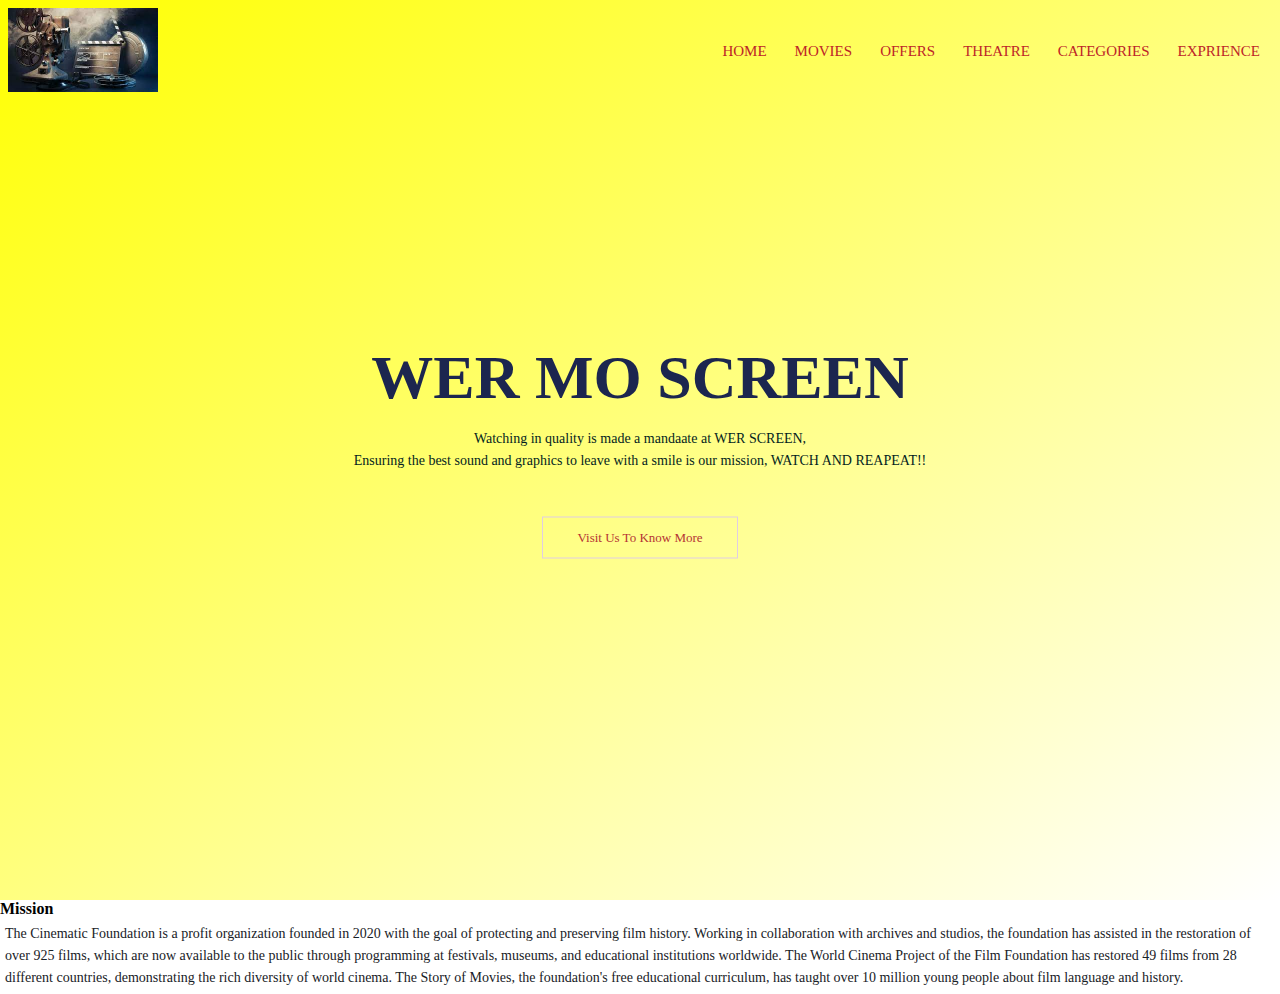
<file: index.html>
<!doctype html>
<html>
<head>
<meta name="viewport" content="with=device-width,initial-scale=1.0">
<meta charset="utf-8">
<title>WER SCENCES </title>
<link href="WERst.css" rel="stylesheet" type="text/css">
<link  rel="stylesheet" href="https://cdnjs.cloudflare.com/ajax/libs/font-awesome/4.7.0/css/font-awesome.min.css">
</head>

<body>
	<section class="header">
		<nav>
			<a href="index M.html"><img src="LOGO.jpg"></a>
			<div class="nav-links" id="nav-Links">
				<div class="nav-links">
			
				
			<ul>
				<li><a href="index.html">HOME</a></li>
				<li><a href="Movie.html">MOVIES</a></li>
				<li><a href="OFFER.HTML">OFFERS</a></li>
				<li><a href="THEATRE.html">THEATRE</a></li>
				<li><a href="Catergories.html">CATEGORIES</a></li>
				<li><a href="exprience.html">EXPRIENCE</a></li>
			</ul>
			</div>
				
				</nav>
			
<div class="text-box">
		<h1>WER MO SCREEN</h1>
			<p>Watching in quality is made a mandaate at WER SCREEN,<br> Ensuring the best sound and graphics to leave with a smile is our mission, WATCH AND REAPEAT!!
		</p>
			<a href="About Us.html" class="wer-btn">Visit Us To Know More</a>
		</div>
		
	</section>
			
	<h4>Mission</h4>
	
	<p> The Cinematic Foundation is a profit organization founded in  2020 with the goal of protecting and preserving film history. Working in collaboration with archives and studios, the foundation has assisted in the restoration of over 925 films, which are now available to the public through programming at festivals, museums, and educational institutions worldwide. The World Cinema Project of the Film Foundation has restored 49 films from 28 different countries, demonstrating the rich diversity of world cinema. The Story of Movies, the foundation's free educational curriculum, has taught over 10 million young people about film language and history. </p>

</secion>


</body>
</html>
</file>
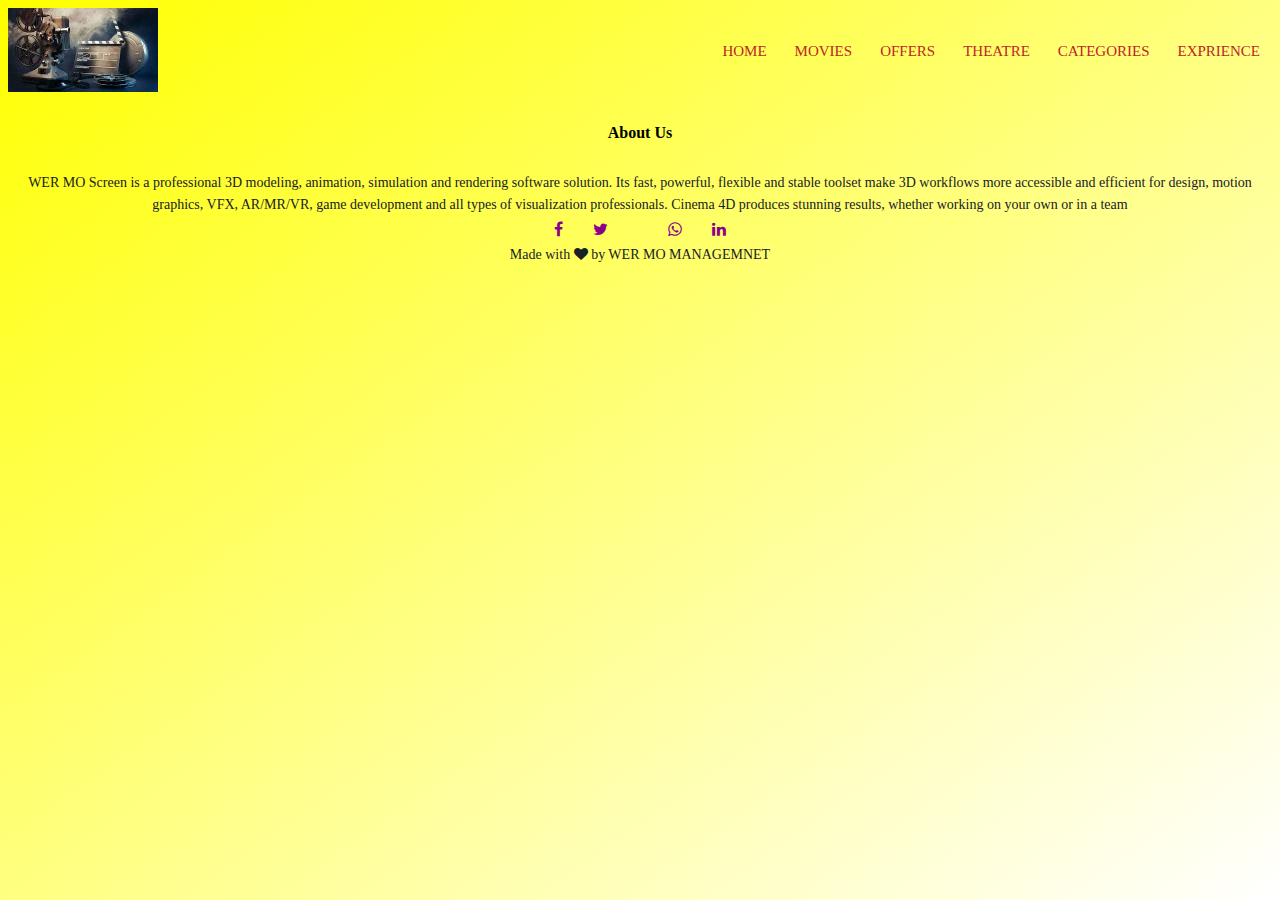
<file: About Us.html>
<!DOCTYPE html>
<html>
<head>

<link href="WERst.css" rel="stylesheet" type="text/css">
<link  rel="stylesheet" href="https://cdnjs.cloudflare.com/ajax/libs/font-awesome/4.7.0/css/font-awesome.min.css">
<meta name="viewport" content="with=device-width,initial-scale=1.0">
<meta charset="utf-8">
</head>
<body>
<section class="header">
		<nav>
			<a href="C:\Users\bida21-117\OneDrive - Botswana Accountancy College\Documents\Desktop\WER MOVIES\Movie.html"><img src="LOGO.jpg"></a>
			<div class="nav-links" id="nav-Links">
				<div class="nav-links">
				<i class="fa fa-facebook"></i>	
			<ul>
				<li><a href="C:\Users\bida21-117\OneDrive - Botswana Accountancy College\Documents\Desktop\WER MOVIES\Movie.html">HOME</a></li>
				<li><a href="Movie.html">MOVIES</a></li>
				<li><a href="OFFER.HTML">OFFERS</a></li>
				<li><a href="THEATRE.html">THEATRE</a></li>
				<li><a href="Catergories.html">CATEGORIES</a></li>
				<li><a href="exprience.html">EXPRIENCE</a></li>
			</ul>
			</div>
				<i class="fa fa-bars" onclick="showMenu()"></i>
				</nav>
<secion class="footer">
	<h4>About Us</h4>
	<p>WER MO Screen is a professional 3D modeling, animation, simulation and rendering software solution. Its fast, powerful, flexible and stable toolset make 3D workflows more accessible and efficient for design, motion graphics, VFX, AR/MR/VR, game development and all types of visualization professionals. Cinema 4D produces stunning results, whether working on your own or in a team</p>
	<div class="icons">
		<i class="fa fa-facebook"></i>
		<i class="fa fa-twitter"></i>
		<i class="fa fa-instragram"></i>
		<i class="fa fa-whatsapp"></i>
		<i class="fa fa-linkedin"></i>
	</div>
	<p> Made with <i class="fa fa-heart" aria-hidden="true"></i> by WER MO MANAGEMNET </p>

</secion>
​

​
</body>
</html>
​
​
</file>
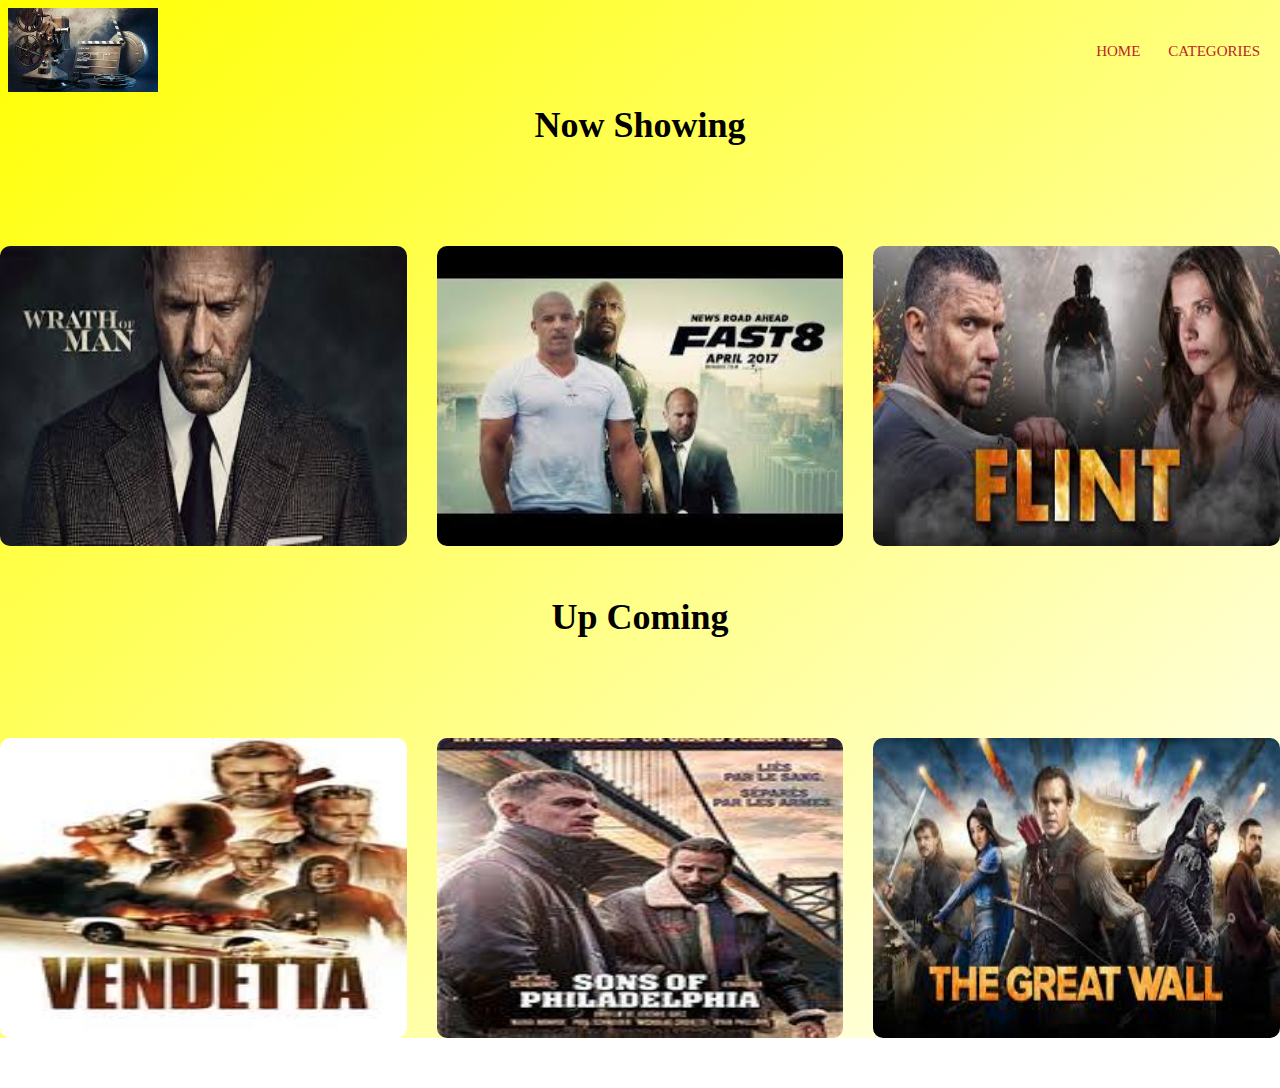
<file: action.html>
<!DOCTYPE html>
<html>
      <head> <meta name="viewport" content="width=device-width, initial-scale=1">
      <meta http-equiv="Content-Type" content="text/html;charset=UTF-8">
      <link href="WERst.css" rel="stylesheet" type="text/css">

      </head>
      <style>
            .container{
 width:100%;
 margin: 100px auto 50px;
 display: grid;
 grid-template-columns: repeat(auto-fit, minmax(250px, 1fr));
 grid-gap: 30px;
}
.container img{
  width: 100%;
  cursor:pointer;
  border-radius: 10px;
  }
h1{
      text-align: center;
}
</style>
<body>
      <section class="header">
		<nav>
			<a href="C:\Users\bida21-117\OneDrive - Botswana Accountancy College\Documents\Desktop\WER MOVIES\index.html"><img src="LOGO.jpg"></a>
			<div class="nav-links" id="nav-links">
	
				<div class="nav-links">
				<i class="fa fa-times"></i>
			<ul>
				<li><a href="C:\Users\bida21-117\OneDrive - Botswana Accountancy College\Documents\Desktop\WER MOVIES\index.html">HOME</a></li>
				<li><a href="Catergories.html">CATEGORIES</a></li>

			</ul>
			</div>
	
				</nav>
                        
                            
   <section class="Second-Slide">
      <h1>Now Showing</h1>
  <div class="container">
<img src="action.1.jpg" width="500" height="300">
<img src="action2.jpg" width="500" height="300">
<img src="action3.jpg" width="500" height="300">

 	
   </div>
   <h1>Up Coming</h1>
   <div class="container">
      <img src="Vendetta.jpg" width="500" height="300">
      <img src="action.png" width="500" height="300">
      <img src="action6.jpg" width="500" height="300">
      
             
         </div>
          
          </section>
</body>
</html>
</file>
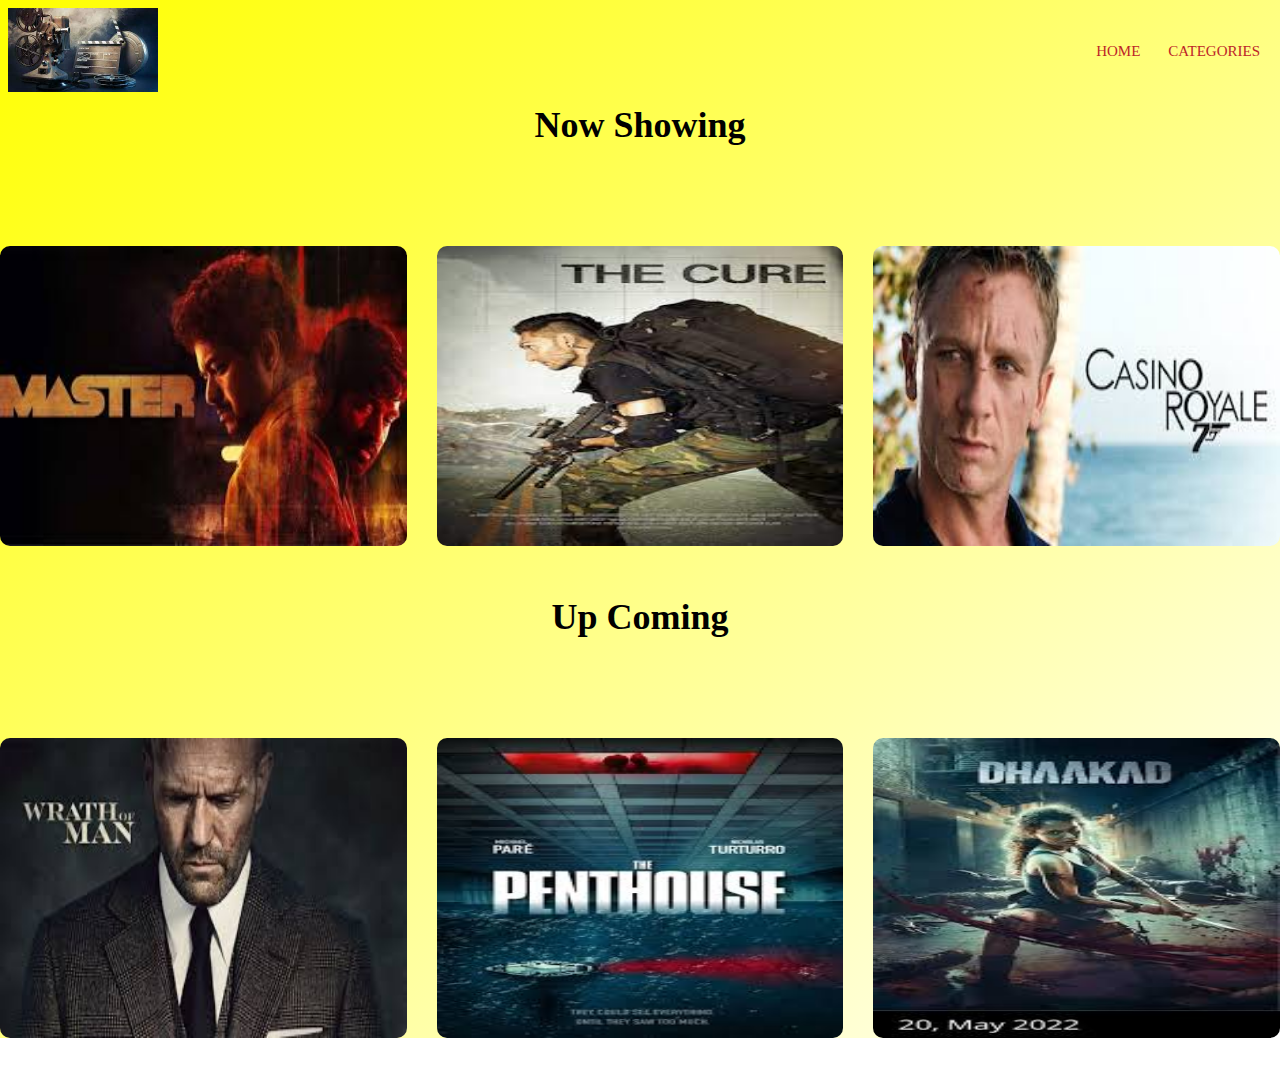
<file: blockblusters.html>
<!DOCTYPE html>
<html>
      <head> <meta name="viewport" content="width=device-width, initial-scale=1">
      <meta http-equiv="Content-Type" content="text/html;charset=UTF-8">
      <link href="WERst.css" rel="stylesheet" type="text/css">

      </head>
      <style>
            .container{
 width:100%;
 margin: 100px auto 50px;
 display: grid;
 grid-template-columns: repeat(auto-fit, minmax(250px, 1fr));
 grid-gap: 30px;
}
.container img{
  width: 100%;
  cursor:pointer;
  border-radius: 10px;
  }
h1{
      text-align: center;
}
</style>
<body>
      <section class="header">
		<nav>
			<a href="C:\Users\bida21-117\OneDrive - Botswana Accountancy College\Documents\Desktop\WER MOVIES\index.html"><img src="LOGO.jpg"></a>
			<div class="nav-links" id="nav-links">
	
				<div class="nav-links">
				<i class="fa fa-times"></i>
			<ul>
				<li><a href="C:\Users\bida21-117\OneDrive - Botswana Accountancy College\Documents\Desktop\WER MOVIES\index.html">HOME</a></li>
				<li><a href="Catergories.html">CATEGORIES</a></li>

			</ul>
			</div>
	
				</nav>
                        
                            
   <section class="Second-Slide">
      <h1>Now Showing</h1>
  <div class="container">
<img src="blo2.png" width="500" height="300">
<img src="slide 3.jpg" width="500" height="300">
<img src="blo3.png" width="500" height="300">

 	
   </div>
   <h1>Up Coming</h1>
   <div class="container">
      <img src="action.1.jpg" width="500" height="300">
      <img src="Penthouse.jpg" width="500" height="300">
      <img src="images.jpg" width="500" height="300">
      
             
         </div>
          
          </section>
</body>
</html>
</file>
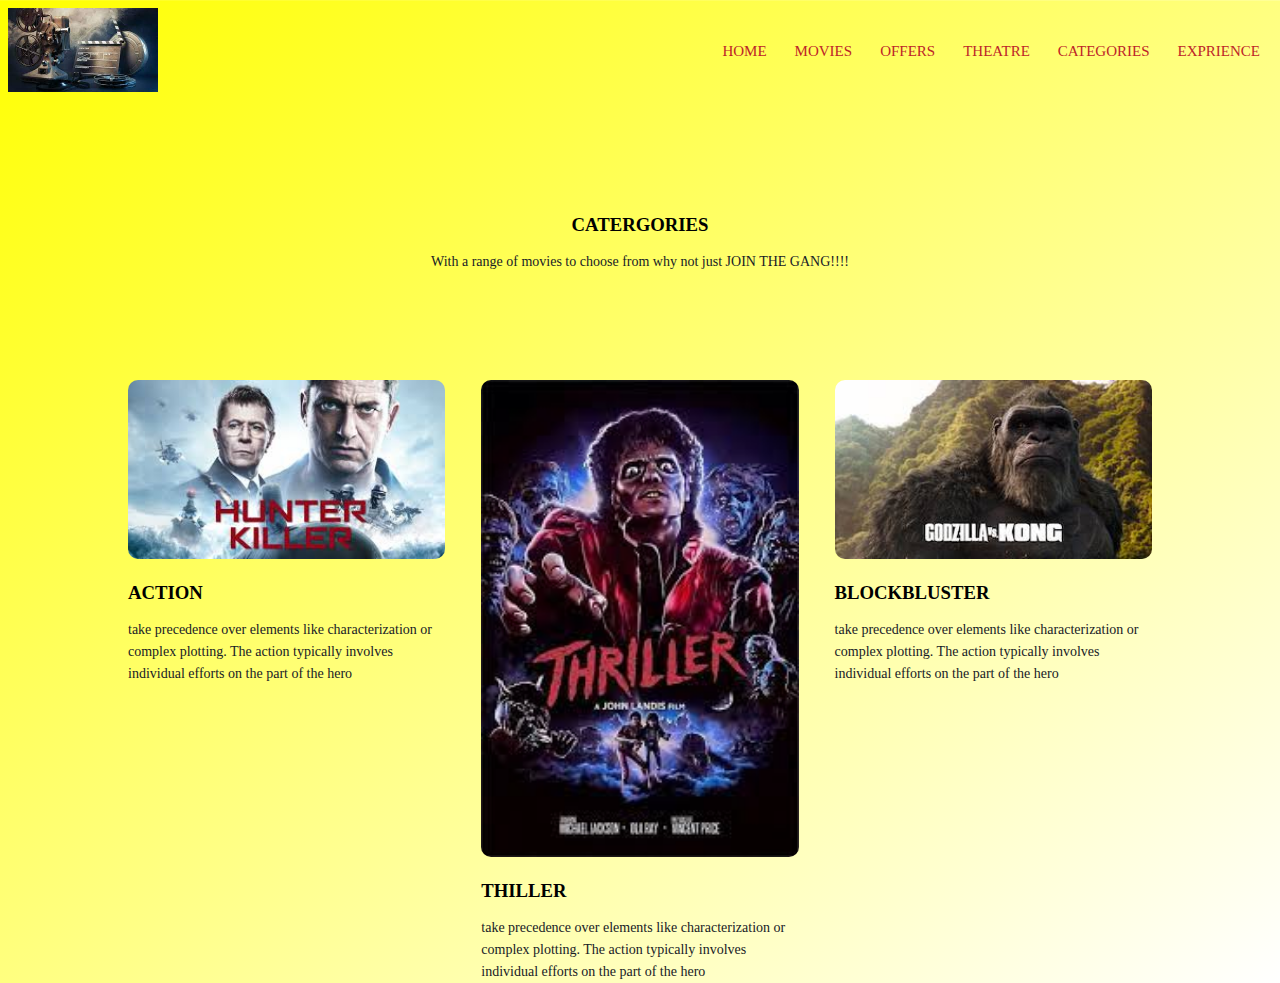
<file: Catergories.html>
<!DOCTYPE html>
<html>
      <head>
	 <meta name="viewport" content="width=device-width, initial-scale=1">
      <meta http-equiv="Content-Type" content="text/html;charset=UTF-8">
      <link href="WERst.css" rel="stylesheet" type="text/css">

      </head>
      <style>
            body{
                  background-color: blanchedalmond;

            }
            .CATERGORIES{
                  width: 80%;
                  margin: auto;
                  text-align: center;
                  padding-top: 100px;
                  


            }
            .CATERGORIES-col{
                        flex-basis: 31%;
                        border-radius: 10px;
                        margin-top: 5%;
                        text-align: left;
            }
            .CATERGORIES-col img{
                  width:100%;
                  border-radius: 10px;
            }
            .CATERGORIES-col p{
                  padding: 0;
            }
            .CATERGORIES-col h3{
                  margin-top: 16px;
                  margin-bottom: 15px;
                  text-align:left;
            }


      </style>
<body>
      <section class="header">
		<nav>
			<a href="index M.html"><img src="LOGO.jpg"></a>
			<div class="nav-links" id="nav-links">
				<i class="fa fa-times" onclick="hideMenu()"></i>
				<div class="nav-links">
				<i class="fa fa-times"></i>
			<ul>
				<li><a href="C:\Users\bida21-117\OneDrive - Botswana Accountancy College\Documents\Desktop\WER MOVIES\index.html">HOME</a></li>
				<li><a href="Movie.html">MOVIES</a></li>
				<li><a href="offer.HTML">OFFERS</a></li>
				<li><a href="THEATRE.html">THEATRE</a></li>
				<li><a href="Catergories.html">CATEGORIES</a></li>
				<li><a href="exprience.html">EXPRIENCE</a></li>
			</ul>
			</div>
				<i class="fa fa-bars" onclick="showMenu()"></i>
				</nav>
      <section class="CATERGORIES">
		<h3>CATERGORIES</h3>
		<p>With a range of movies to choose from why not just JOIN THE GANG!!!!</p>
    
            <div class="row">
                  <div class="CATERGORIES-col">

                        <p><a href="C:\Users\bida21-117\OneDrive - Botswana Accountancy College\Documents\Desktop\WER MOVIES\action.html"><img src="cat-logries.jpg"></a></p>
            
                  <h3>ACTION</h3>
                   <p>take precedence over elements like characterization or complex plotting. The action typically involves individual efforts on the part of the hero</p>

                  </div>
                  <div class="CATERGORIES-col">

                        <p><a href="C:\Users\bida21-117\OneDrive - Botswana Accountancy College\Documents\Desktop\WER MOVIES\thiller.html"><img src="thi-cag.jpg"></a></p>
                  
                        <h3>THILLER</h3>
                         <p>take precedence over elements like characterization or complex plotting. The action typically involves individual efforts on the part of the hero</p>
      
                        </div>
                        <div class="CATERGORIES-col">
                              <p><a href="C:\Users\bida21-117\OneDrive - Botswana Accountancy College\Documents\Desktop\WER MOVIES\blockblusters.html"> <img src="blo-cag.jpg"></a></p>
            
                              <h3>BLOCKBLUSTER</h3>
                               <p>take precedence over elements like characterization or complex plotting. The action typically involves individual efforts on the part of the hero</p>
      
                              </div>
                  </div>

          </section>

          </section>
</body>
</html>
</file>
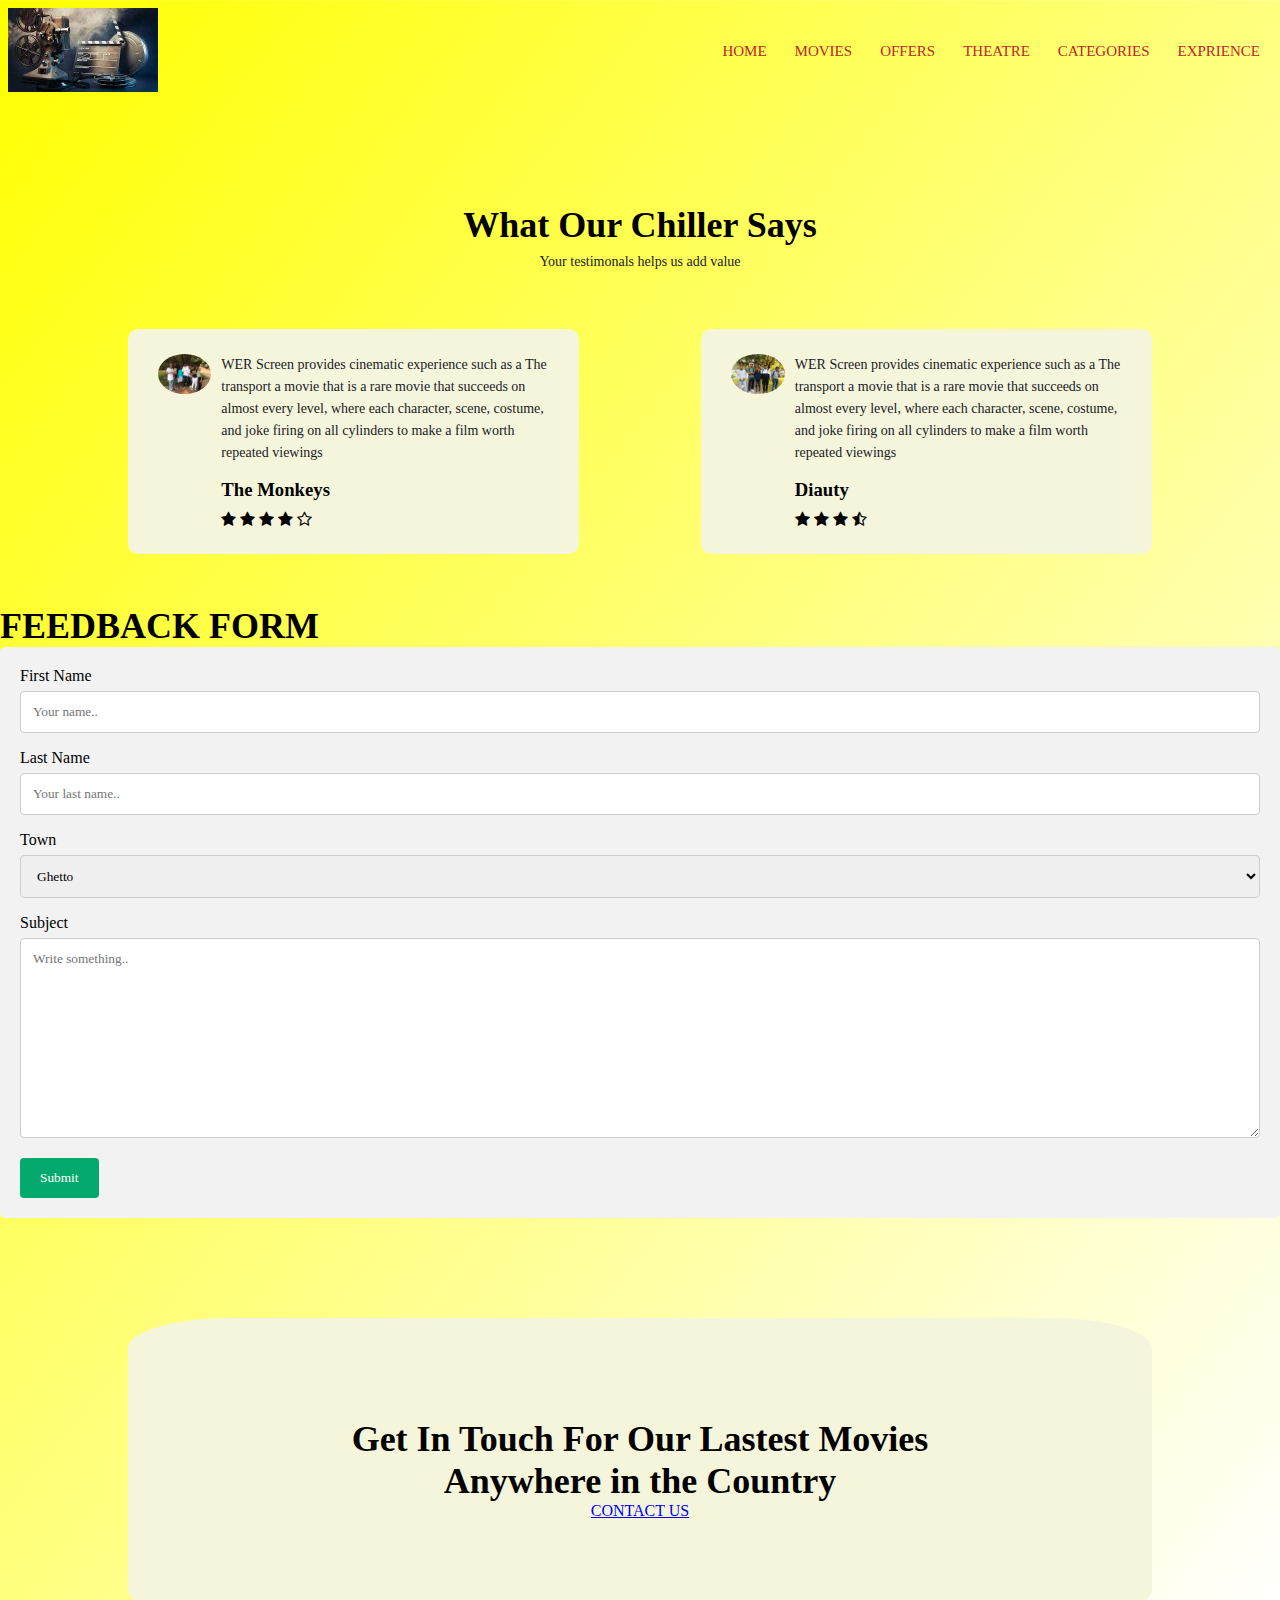
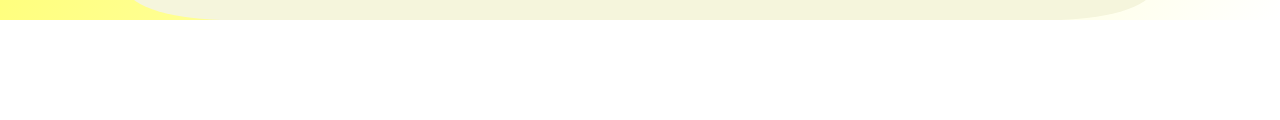
<file: exprience.html>
<!DOCTYPE html>
<html>
      <head>
	 <meta name="viewport" content="width=device-width, initial-scale=1">
      <meta http-equiv="Content-Type" content="text/html;charset=UTF-8">
      <link href="WERst.css" rel="stylesheet" type="text/css">
      <link  rel="stylesheet" href="https://cdnjs.cloudflare.com/ajax/libs/font-awesome/4.7.0/css/font-awesome.min.css">
      <Style>
            .reviews{
                  width: 80%;
                  margin:auto;
                  padding-top:100px;
                  text-align: center;

            }
            .reviews-col{
                  flex-basis: 44%;
                  border-radius: 10px;
                  margin-bottom:5%;
                  text-align: left;
                  background-color: beige;
                  padding:25px;
                  cursor:pointer;
                  display:flex;
            }
            .reviews-col img{
                  height: 40px;
                  margin-left:5px;
                  margin-right: 10px;
                  border-radius: 50%;
            }
            .reviews-col p{
                  padding:0%;
            }
            .reviews-col h3{
                  margin-top: 15px;
                  text-align: left;
            }
            .mov{
                  margin:100px auto;
                  width: 80%;
                  background-color:beige;
                  background-position: center;
                  background-size: cover;
                  border-radius: 10%;
                  text-align: center;
                  padding:100px 0; 
            }
            .cta h1{
                  color:bisque;
                  margin-bottom: 40px;
                  padding: 0;
            }
            @media(max-width:700px){
                  .cta h1{
                        font-size:24px;
                  }
            }
            <style>
body {font-family: Arial, Helvetica, sans-serif;}
* {box-sizing: border-box;}

input[type=text], select, textarea {
  width: 100%;
  padding: 12px;
  border: 1px solid #ccc;
  border-radius: 4px;
  box-sizing: border-box;
  margin-top: 6px;
  margin-bottom: 16px;
  resize: vertical;
}

input[type=submit] {
  background-color: #04AA6D;
  color: white;
  padding: 12px 20px;
  border: none;
  border-radius: 4px;
  cursor: pointer;
}

input[type=submit]:hover {
  background-color: #45a049;
}

.container {
  border-radius: 5px;
  background-color: #f2f2f2;
  padding: 20px;
}
</style>
             


      </Style>

      </head>
<body>
      <section class="header">
		<nav>
			<a href="index M.html"><img src="LOGO.jpg"></a>
			<div class="nav-links" id="nav-links">
				<i class="fa fa-times" onclick="hideMenu()"></i>
				<div class="nav-links">
				<i class="fa fa-times"></i>
			<ul>
				<li><a href=""C:\Users\bida21-117\OneDrive - Botswana Accountancy College\Documents\Desktop\WER MOVIES\Movie.html"">HOME</a></li>
				<li><a href="Movie.html">MOVIES</a></li>
				<li><a href="offer.HTML">OFFERS</a></li>
				<li><a href="THEATRE.html">THEATRE</a></li>
				<li><a href="Catergories.html">CATEGORIES</a></li>
				<li><a href="exprience.html">EXPRIENCE</a></li>
			</ul>
			</div>
				<i class="fa fa-bars" onclick="showMenu()"></i>
				</nav>
      <section class="reviews">
		<h1>What Our Chiller Says</h1>
		<p>Your testimonals helps us add value</p>
            <div class="row">
                  <div class="reviews-col">
                        <img src="user1.jpeg">
                  <div>
                  <p>WER Screen provides cinematic experience such as a The transport a movie that is a rare movie that succeeds on almost every level, where each character, scene, costume, and joke firing on all cylinders to make a film worth repeated viewings</p>
                  <h3>The Monkeys</h3>
                  <i class="fa fa-star"></i>
                  <i class="fa fa-star"></i>
                  <i class="fa fa-star"></i>
                  <i class="fa fa-star"></i>
                  <i class="fa fa-star-o"></i>
                  </div>
                  </div>
                  <div class="reviews-col">
                        <img src="user2.jpeg">
                  <div>
                  <p>WER Screen provides cinematic experience such as a The transport a movie that is a rare movie that succeeds on almost every level, where each character, scene, costume, and joke firing on all cylinders to make a film worth repeated viewings</p>
                  <h3>Diauty </h3>
                  <i class="fa fa-star"></i>
                  <i class="fa fa-star"></i>
                  <i class="fa fa-star"></i>
                  <i class="fa fa-star-half-o"></i>
                  </div>
                  </div>

            </div>
          </section>
          <sectiona>
                <h1>FEEDBACK FORM</h1>
            <div class="container">
                  <form action="/action_page.php">
                    <label for="fname">First Name</label>
                    <input type="text" id="fname" name="firstname" placeholder="Your name..">
                
                    <label for="lname">Last Name</label>
                    <input type="text" id="lname" name="lastname" placeholder="Your last name..">
                
                    <label for="country">Town</label>
                    <select id="country" name="Town">
                      <option value="Ghetto">Ghetto</option>
                      <option value="Gabs">Gabs</option>
                      
                    </select>
                
                    <label for="subject">Subject</label>
                    <textarea id="subject" name="subject" placeholder="Write something.." style="height:200px"></textarea>
                
                    <input type="submit" value="Submit">
                  </form>
                </div>
          </sectiona>
          <section class="mov">
                <h1>Get In Touch For Our Lastest Movies<br>Anywhere in the Country</h1>
                  <a href="mailto:WER MO SCREEN">CONTACT US</a>

          </section>

        
</body>
</html>
</file>
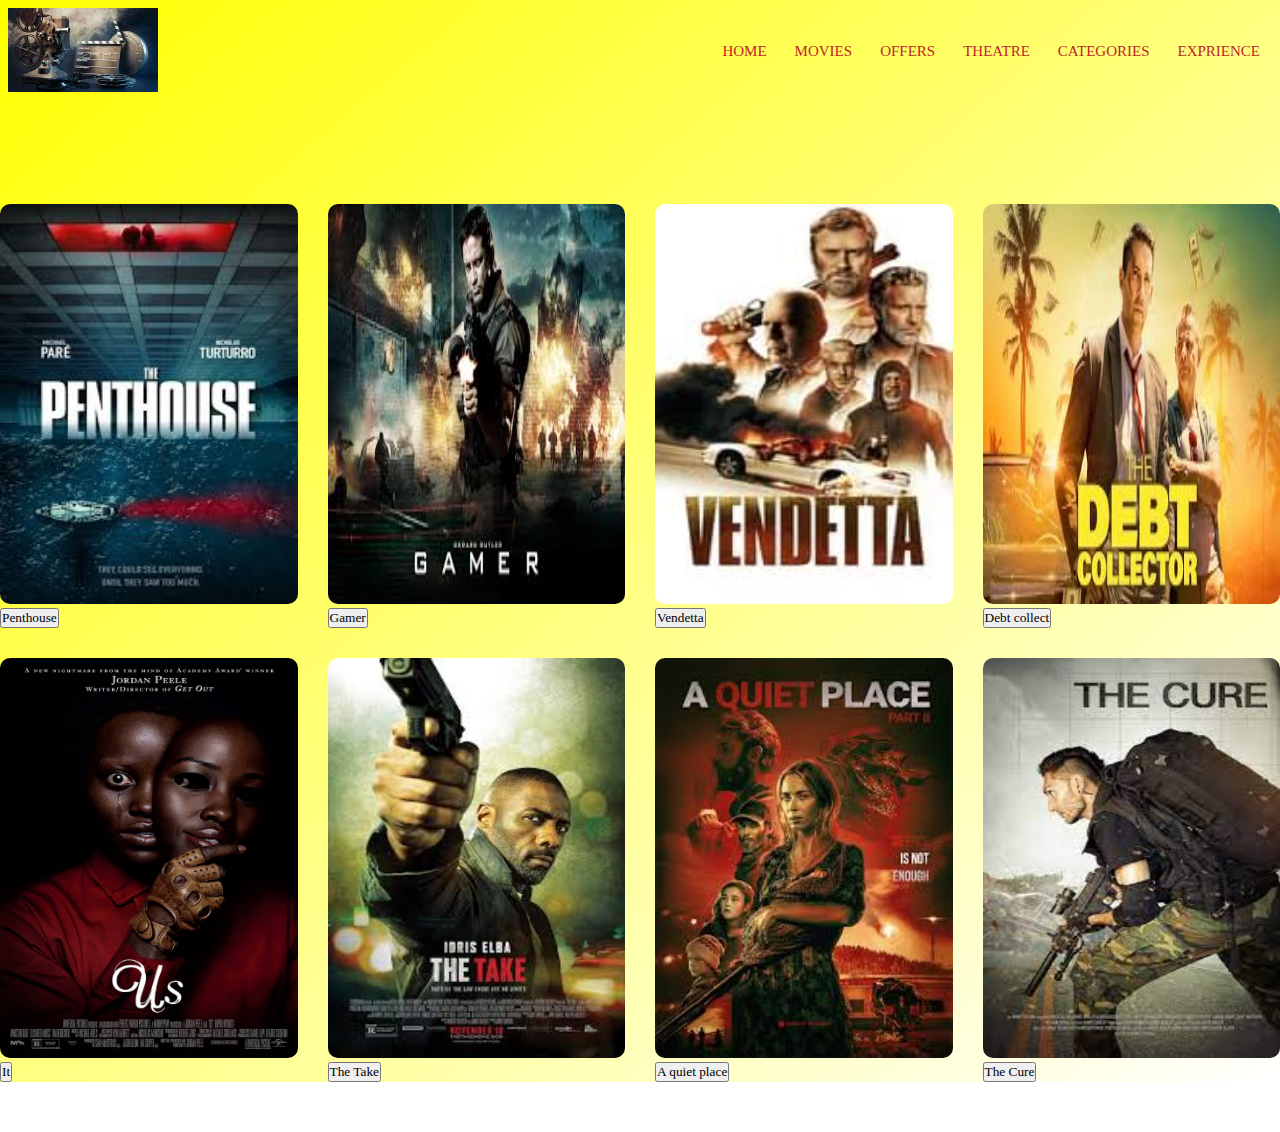
<file: Movie.html>
<!DOCTYPE html>
<html>
      <head> <meta name="viewport" content="width=device-width, initial-scale=1">
      <meta http-equiv="Content-Type" content="text/html;charset=UTF-8">
      <link href="WERst.css" rel="stylesheet" type="text/css">

      </head>
      <style>
            .container{
 width:100%;
 margin: 100px auto 50px;
 display: grid;
 grid-template-columns: repeat(auto-fit, minmax(250px, 1fr));
 grid-gap: 30px;
}
.container img{
  width: 100%;
  cursor:pointer;
  border-radius: 10px;
  }
      </style>
<body>
      <section class="header">
		<nav>
			<a href="index M.html"><img src="LOGO.jpg"></a>
			
			
				<div class="nav-links">
			
			<ul>
				<li><a href="C:\Users\bida21-117\OneDrive - Botswana Accountancy College\Documents\Desktop\WER MOVIES\index.html">HOME</a></li>
				<li><a href="Movie.html">MOVIES</a></li>
				<li><a href="offer.HTML">OFFERS</a></li>
				<li><a href="THEATRE.html">THEATRE</a></li>
				<li><a href="Catergories.html">CATEGORIES</a></li>
				<li><a href="exprience.html">EXPRIENCE</a></li>
			</ul>
			</div>
		
				</nav>

                        
                            
      <section class="Second-Slide">
            <div class="container">
              <a href="C:\Users\bida21-111\OneDrive - Botswana Accountancy College\Desktop\Cinematics\Dog.html">
                    <img src="Penthouse.jpg" alt="Penthouse" width="500" height="400"><button>Penthouse</button></a>
                    <a href="C:\Users\bida21-117\OneDrive - Botswana Accountancy College\Documents\Desktop\WER MOVIES\action.html">
                          <img src="gamer.jpg" alt="Gamer" width="500" height="400"><button>Gamer</button></a>
                          <a href="offer.HTML">
                              <img src="Vendetta.jpg" alt="Vendetta" width="500" height="400"><button >Vendetta</button></a>
                               <a href="offer.HTML">
                                    <img src="debt collect.jpg" alt="Debt collector" width="500" height="400"><button>Debt collect</button></a>
                                    
 <a href="offer.HTML">
    <img src="it.png" alt="It" width="500" height="400"><button>It</button></a>
                    <a href="offer.html">
                          <img src="The Take.jpg" alt="Batman vs superman" width="500" height="400"><button> The Take</button></a>
                          <a href="offer.HTML">
                               <img src="slide2.jpg" alt="A quiet place" width="500" height="400"><button>A quiet place</button></a>
                               <a href="offer.HTML">
                                    <img src="slide 3.jpg" alt="The Cure" width="500" height="400"><button>The Cure</button></a>
          </div>
          
          </section>
</body>
</html>
</file>
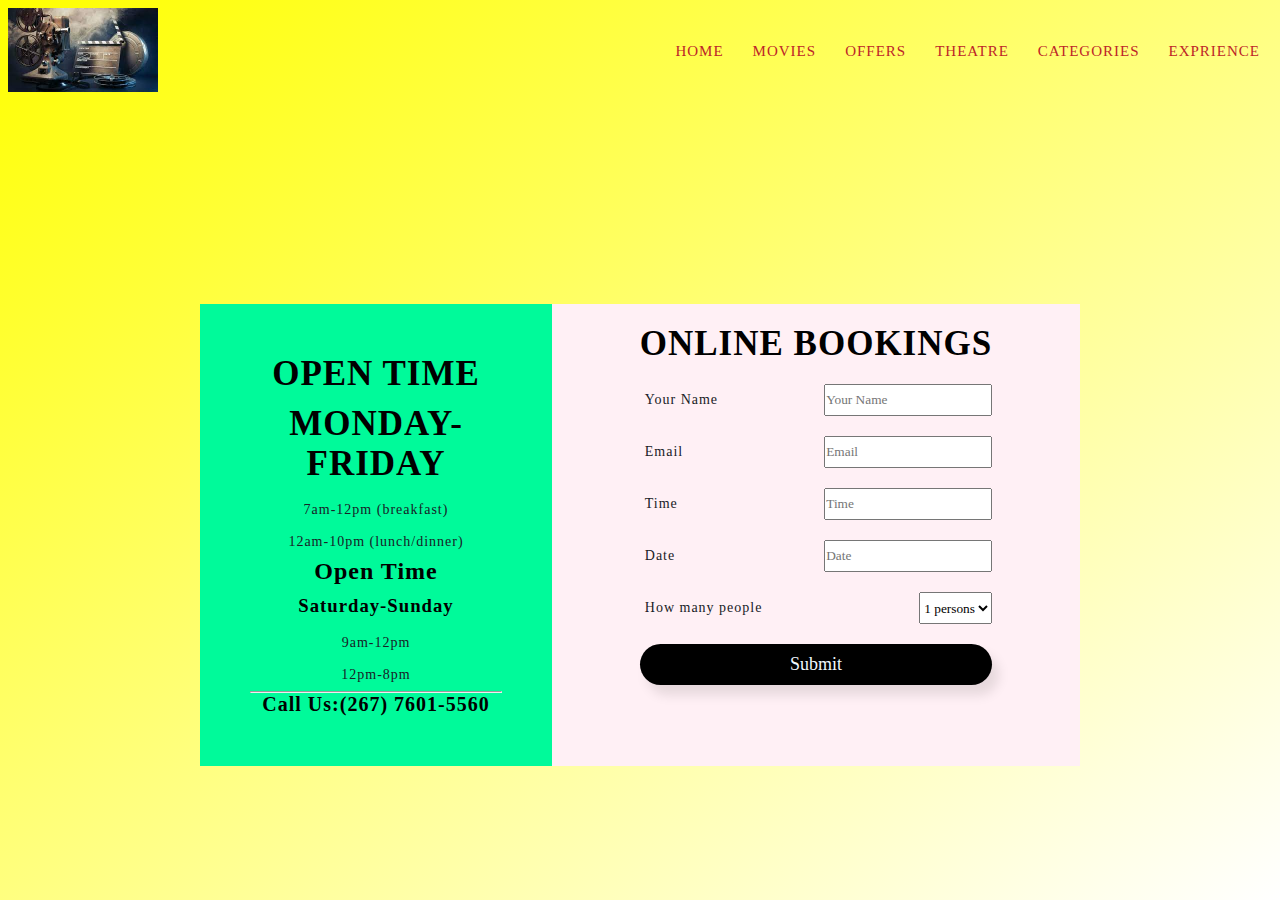
<file: offer.HTML>
<!DOCTYPE html>
<html>
<head>
<meta name="viewport" content="width=device-width, initial-scale=1.0">
<link href="WERst.css" rel="stylesheet" type="text/css">
<style>
  body{
    font-family:'Raleway',sans-serif;
    font-weight: 400;
    color:black;
    letter-spacing: 1px;
    background-color: aliceblue;
  }
  .container{
      background-color:lavenderblush;
      margin:200px;
      box-shadow:11px;
      display:grid;
      grid-template-columns: 40% 60%;
  }
  .container-time{
      background-color:mediumspringgreen;
      padding:50px;
      outline-offset: 30px;
      text-align: center;
  }
    .heading{
        font-size:35px;
        text-transform: uppercase;
    }
    .heading-days{
      color:aqua;
       font-size: 35px;
    }
    .heading-phone{
      font-size: 20px;
    }
    .container-form{
        padding: 20px 0px;
        margin: 0 auto;
        color:black;
    }
    form{
      display:grid;
      grid-row-gap: 20px;
    }
    .form-field{
      display:flex;
      justify-content:space-between;

    }
    input,select{
      pad:10px 15px;

    }
    .btn{
        background-color: black;
        color:aliceblue;
        padding: 10px 20px;
        border:none;
        font-size:18px;
        border-radius: 10px;
        -webkit-border-radius:100px;
        -moz-border-radius:100px;
        -ms-border-radius:100px;
        -o-border-radius:100px;
        box-shadow: 7px 10px 12px  rgba(0, 0, 0, .1);
        cursor: pointer;
        transition: all.3s;
        -webkit-border-radius:all .3s;
        -moz-border-radius:all.3s;
        -ms-border-radius:all.3s;
        -o-border-radius:all.3s;

    }
    .btn:hover{
      transform:scale(1.03);
      -webkit-transform: scale(1.03);
      -moz-transform:scale(1.03);
    }
    * {
	box-sizing: border-box;
  }
  
  * {
  box-sizing: border-box;
}

.columns {
  float: left;
  width: 33.3%;
  padding: 0%;
}


@media only screen and (max-width: 700px) {
  .columns {
    width: 100%;
  }
}

</style>
</head>
<section class="header">
  <nav>
    <a href="C:\Users\bida21-117\OneDrive - Botswana Accountancy College\Documents\Desktop\WER MOVIES\index.html"><img src="LOGO.jpg"></a>
    <div class="nav-links" id="nav-links">
      <div class="nav-links">
      <i class="fa fa-times"></i>
    <ul>
      <li><a href="index.html">HOME</a></li>
      <li><a href="Movie.html">MOVIES</a></li>
      <li><a href="offer.HTML">OFFERS</a></li>
      <li><a href="THEATRE.html">THEATRE</a></li>
      <li><a href="Catergories.html">CATEGORIES</a></li>
      <li><a href="exprience.html">EXPRIENCE</a></li>
    </ul>
    </div>
   
      </nav>
<body>
  <div class="container">
    <div class="container-time">
      <h2 class="heading">Open Time</h2>
      <h3 class="heading days">Monday-Friday</h3>
      <p>7am-12pm (breakfast)</p>
      <p>12am-10pm (lunch/dinner)</p>

      <h2>Open Time</h2>
      <h3>Saturday-Sunday</h3>
      <p>9am-12pm </p>
      <p>12pm-8pm </p>

      <hr>

      <h4 class="heading-phone">Call Us:(267) 7601-5560</h4>

    </div>
    <div class="container-form">
      <form action="#">
        <h2 class="heading heading yellow">Online Bookings </h2>

          <div class="form-field">
            <p>Your Name</p>
            <input type="text" placeholder="Your Name">

          </div>
          <div class="form-field">
            <p>Email</p>
            <input type="text" placeholder="Email">
            
          </div>
          <div class="form-field">
            <p>Time</p>
            <input type="text" placeholder="Time">
            
          </div>
          <div class="form-field">
            <p>Date</p>
            <input type="text" placeholder="Date">
            
          </div>
          <div class="form-field">
            <p>How many people</p>
            <select name="select" id="#">
              <option value="1">1 persons</option>
              <option value="2">2 persons</option>
              <option value="3">3 persons</option>
              <option value="4">4 persons</option>
              <option value="5">5 persons</option>
            </select>
          </div>

          <button class="btn">Submit</button>
      </form>

    </div>

  </div>
  


</body>
</html>
</file>
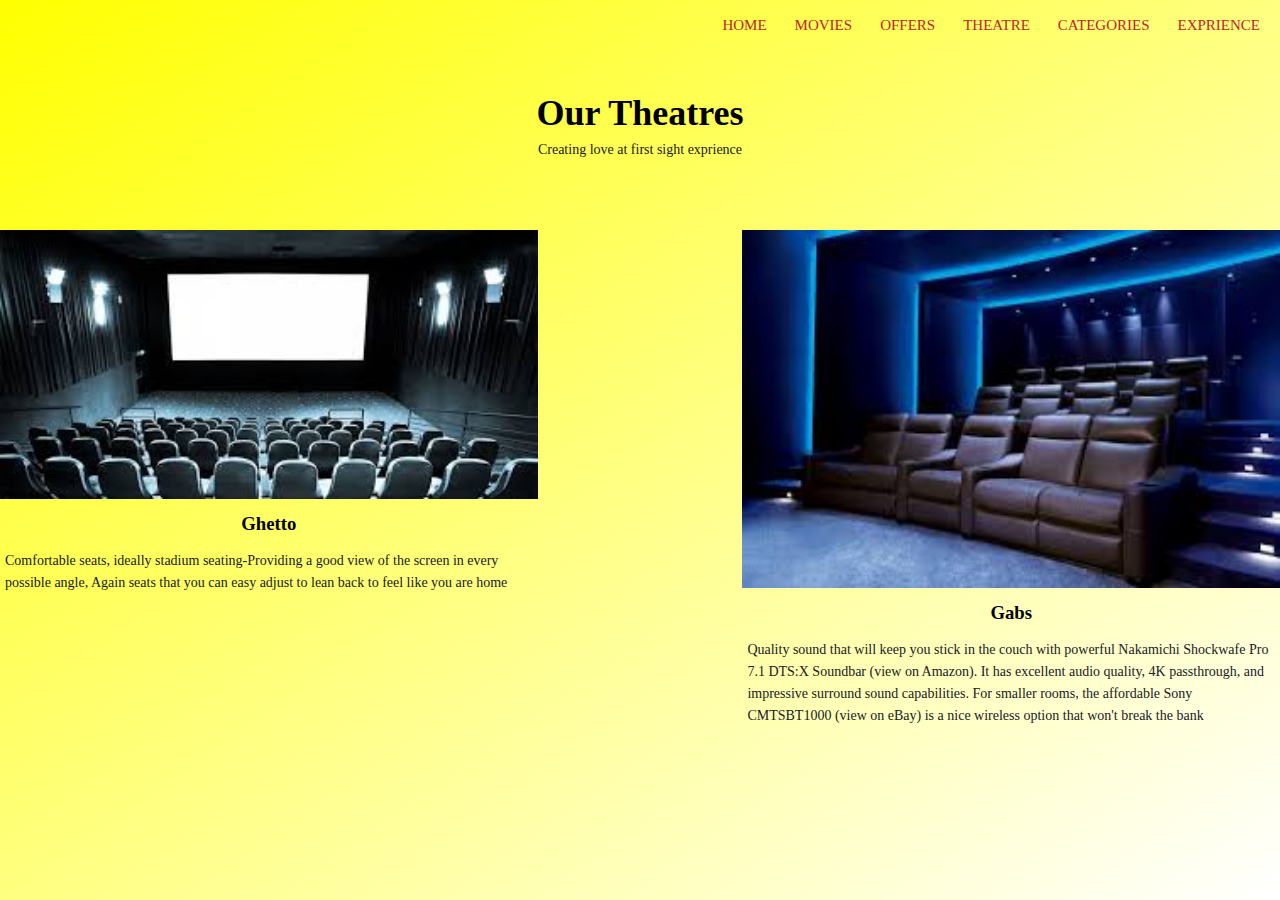
<file: THEATRE.html>
<!doctype html>
<html>
<head>
<meta charset="utf-8">
<title>THEATRE</title>
<link href="WERst.css" rel="stylesheet" type="text/css">
<meta name="viewport" content="width=device-width, initial-scale=1">

</head>

<body>
	<section class="header">
		<nav>
			
			<div class="nav-links" id="nav-links">
				<div class="nav-links">
			
			<ul>
				<li><a href="WER MOVIES.html">HOME</a></li>
				<li><a href="Movie.html">MOVIES</a></li>
				<li><a href="offer.HTML">OFFERS</a></li>
				<li><a href="THEATRE.html">THEATRE</a></li>
				<li><a href="Catergories.html">CATEGORIES</a></li>
				<li><a href="exprience.html">EXPRIENCE</a></li>
			</ul>
			</div>
				
				</nav>
	
	<div class="theatre">
	<h1>Our Theatres</h1>
	<p>Creating love at first sight exprience</p>
	</div>
	

<div class="row">
	<div class="theatre-col">
		<img src="ghetto.jpg" alt="Gaborone" >
		<div class="layer">
			<h3>Ghetto</h3>
			<p>Comfortable seats, ideally stadium seating-Providing a good view of the screen in every possible angle, Again seats that you can easy adjust to lean back to feel like you are home</p>
		</div>
	</div>

	<div class="theatre-col">
		<img src="ghetto1.jpg" alt="Francistown">
		<div class="layer">
			<h3>Gabs</h3>
			<p>Quality sound that will keep you stick in the couch with  powerful Nakamichi Shockwafe Pro 7.1 DTS:X Soundbar (view on Amazon). It has excellent audio quality, 4K passthrough, and impressive surround sound capabilities. For smaller rooms, the affordable Sony CMTSBT1000 (view on eBay) is a nice wireless option that won't break the bank</p>
		</div>
		
	</div>
	
</div>

</body>
</html>
</file>
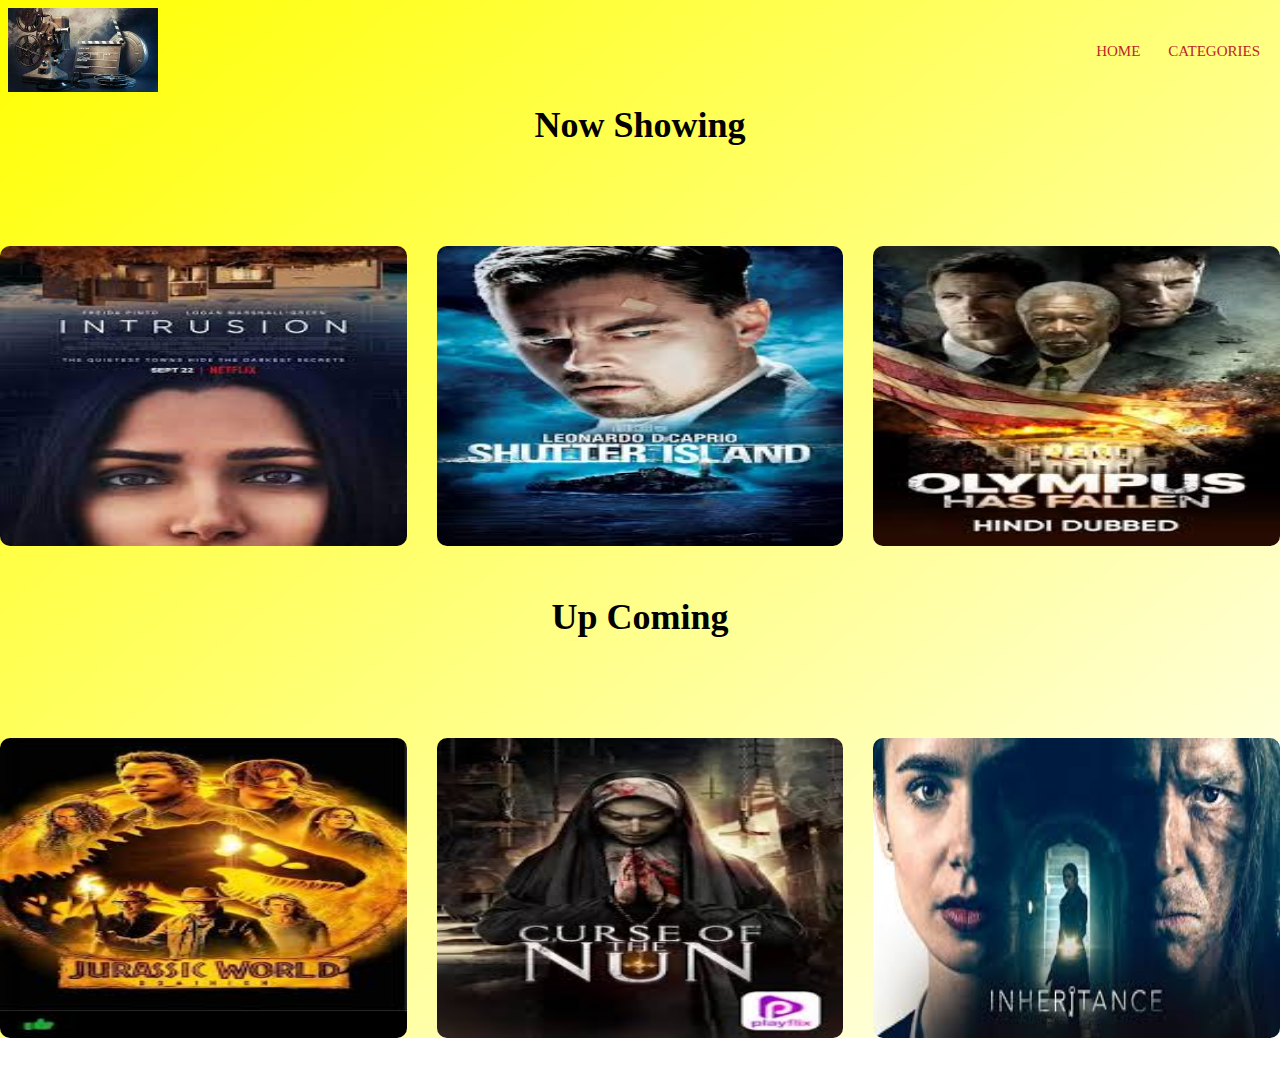
<file: thiller.html>
<!DOCTYPE html>
<html>
      <head> <meta name="viewport" content="width=device-width, initial-scale=1">
      <meta http-equiv="Content-Type" content="text/html;charset=UTF-8">
      <link href="WERst.css" rel="stylesheet" type="text/css">

      </head>
      <style>
            .container{
 width:100%;
 margin: 100px auto 50px;
 display: grid;
 grid-template-columns: repeat(auto-fit, minmax(250px, 1fr));
 grid-gap: 30px;
}
.container img{
  width: 100%;
  cursor:pointer;
  border-radius: 10px;
  }
h1{
      text-align: center;
}
</style>
<body>
      <section class="header">
		<nav>
			<a href="C:\Users\bida21-117\OneDrive - Botswana Accountancy College\Documents\Desktop\WER MOVIES\index.html"><img src="LOGO.jpg"></a>
			<div class="nav-links" id="nav-links">
	
				<div class="nav-links">
				<i class="fa fa-times"></i>
			<ul>
				<li><a href="C:\Users\bida21-117\OneDrive - Botswana Accountancy College\Documents\Desktop\WER MOVIES\index.html">HOME</a></li>
				<li><a href="Catergories.html">CATEGORIES</a></li>

			</ul>
			</div>
	
				</nav>
                        
                            
   <section class="Second-Slide">
      <h1>Now Showing</h1>
  <div class="container">
<img src="thiller1.png" width="500" height="300">
<img src="thiller4.jpg" width="500" height="300">
<img src="thiller6.png" width="500" height="300">

 	
   </div>
   <h1>Up Coming</h1>
   <div class="container">
      <img src="thiller2.png" width="500" height="300">
      <img src="Curse of the nun.jpg" width="500" height="300">
      <img src="thiller3.png" width="500" height="300">
      
             
         </div>
          
          </section>
</body>
</html>
</file>
<file: WERst.css>
*
{
	margin: 0px;
	padding: 0px;
	font-family: Cambria, "Hoefler Text", "Liberation Serif", Times, "Times New Roman", "serif";
}
.header{
	min-height: 100vh;
	width: 100%;
	background-image: linear-gradient(to bottom right, yellow, white),url("background.jpg");
	background-position: center;
	background-size:cover;
	position: relative;
}
nav{
	display:flex;
	padding: 8px;
	justify-content: space-between;
	align-items:center;
}
nav img{
	width:150px;
}
.nav-links{
	flex:1;
	text-align:right;
	
}
.nav-links ul li{
	list-style:none;
	display:inline-block;
	padding: 8px 12px;
	position: relative;
}
.nav-links ul li a{
	color:#BD2528;
	text-decoration:none;
	font-size: 15px;
		
}
.nav-links ul li:after{
	content:'';
	width:0%;
	height:2px;
	background:#F7686B;
	display: block;
	margin:auto;
	transition: 0.5s;
	
}
.nav-links ul li:hover::after{
	width:100%;
}

.text-box{
	width: 90%;
	color:#1C264F;
	position:absolute;
	top:50%;
	left:50%;
	transform:translate(-50%,-50%);
	text-align: center;
	
}
.text-box h1{
	font-size:62px;
}
.text-box p{
	margin: 10px 0 40px;
	font-size: 14px;
	color:#041E21;
	
	
}
.wer-btn{
	display:inline-block;
	text-decoration: none;
	color:#B53434;
	border: 1px solid #E0CDE3;
	padding: 12px 34px;
	font-size: 13px;
	background: transparent;
	position:relative;
	cursor: pointer;
	
}
.wer-btn:hover{
	border:1px solid #f44336;
	background:  #f44336;
	transition:2s;	
}
nav .fa{
	display: none;
}


/*-----------movie-----*/
.movie{
	width:80%;
	margin:auto;
	text-align:center;
	padding-top:10px;
}
h1{
	font-size:36px;
	font-weight:600;
}
p{
	color:#182126;
	font-size:14px;
	font-weight:300;
	line-height:22px;
	padding:5px;
}
.row{
	margin-top:5%;
	display:flex;
	justify-content:space-between;
}
.movie-col{
	flex-basis: 31%;
	background:#fff3f3;
	border-radius:10px;
	margin-bottom:5%px;
	padding: 20px 12px;
	box-sizing: border-box; 
	transition: 0.5s;
	
}
h3{
	text-align:center;
	font-weight:600;
	margin: 10px 0;
	
}
.movie-col:hover{
	box-shadow: 0 0 20px 0px rgba(0,0,0,0,2);
	
}
@media(max-width:700px){
	.row{
		flex-direction:column;
		
	}
}
/*---------theatre------*/

.theatre {
	width:80%;
	margin:auto;
	text-align: center;
	padding-top:40px;
}
.theatre-col{
	flex-basis:42%;
	border-radius: 10px;
	margin-bottom:30px;
	position:inherit;
}
.theatre-col img {
	width:100%;
}

/*---------footer-------*/
.section{
	background-color:#041E21;

}
.footer{
	width:100%;
	text-align:center;
	padding: 30px 0px;
	background-color:#041E21;
}
.footer h4{
	margin-bottom: 25px;
	margin-top: 20px;
	font-weight:600;

}
.icons .fa{
	 color:darkmagenta;
	 margin: 0 13px;
	 cursor:pointer;
}
. fa-heart{
	color:darkmagenta;	
}
</file>
